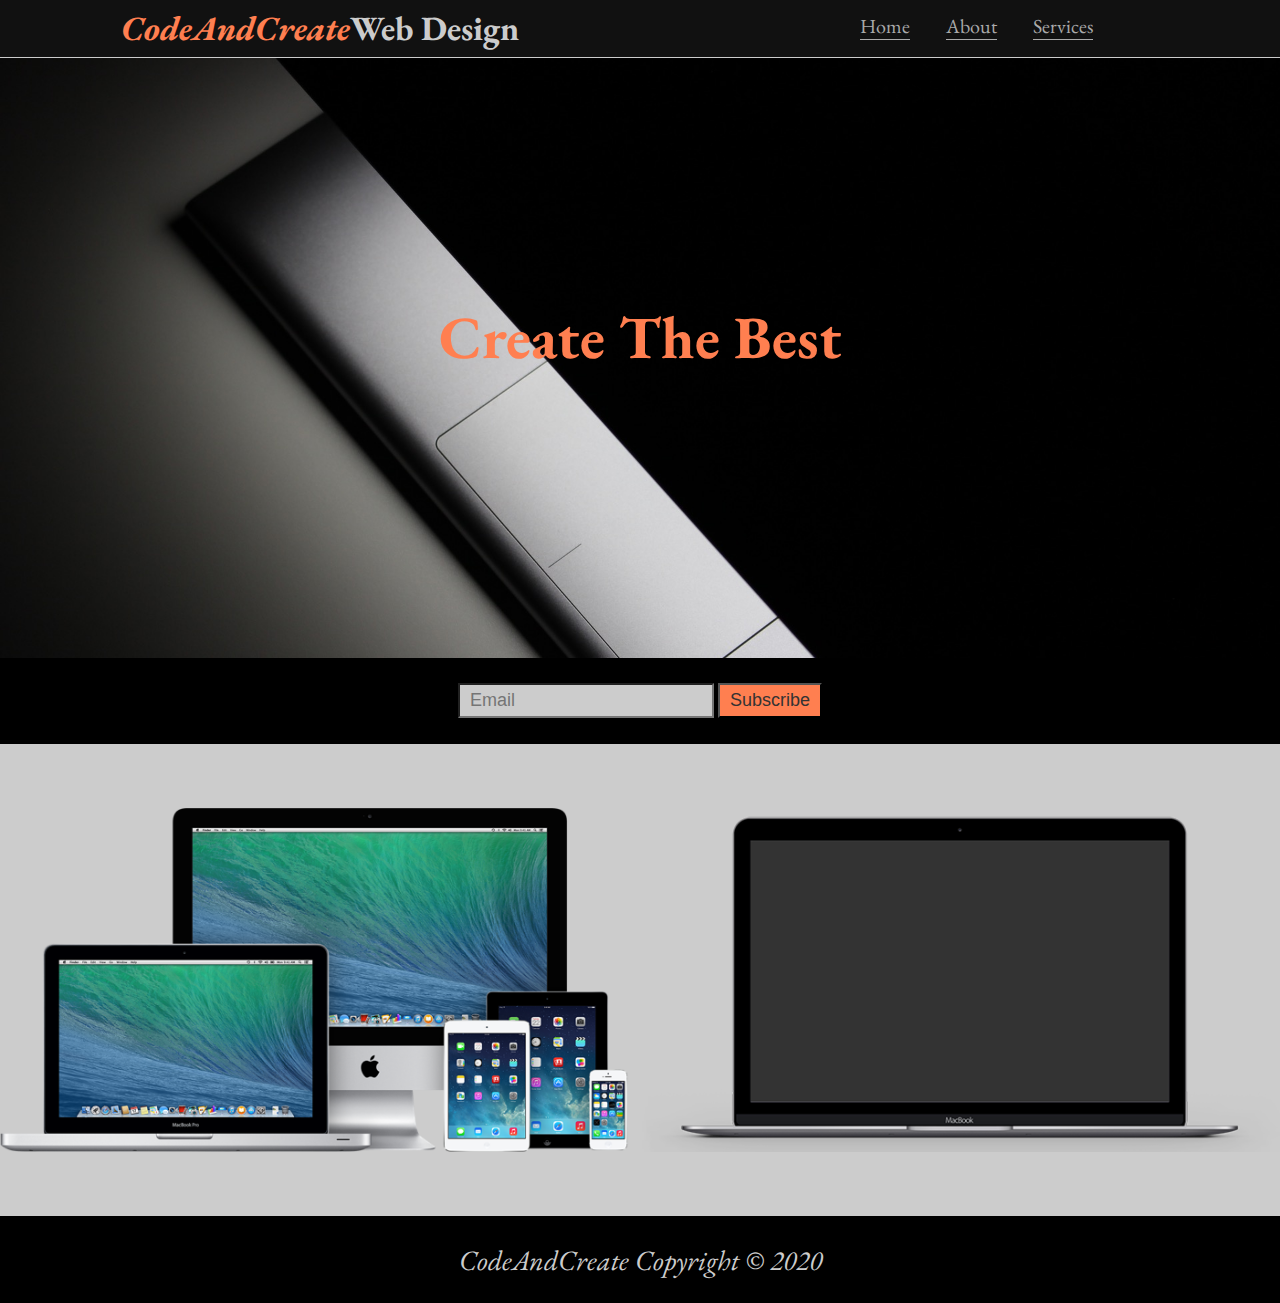
<file: Files/index.html>
<!DOCTYPE html>
<html lang="en">
<head>
    <meta charset="UTF-8">
    <meta name="viewport" content="width=device-width, initial-scale=1">  
    <title>Create The Best</title>
    <link rel="stylesheet" type="text/css" href="style.css">
    <link rel="title icon" type="image/png" href="images/title-icon.png"/>
    <link href="https://fonts.googleapis.com/css?family=EB+Garamond" rel="stylesheet"> 
</head>
<body>
    <div class="wrapper">
        <header>
            <div class="logo">
                <h1><span id="span1">CodeAndCreate</span><span id="span2">Web Design</span></h1>

            </div>
            <nav>
                <ul>
                    <li><a href="index.html" class="active">Home</a></li>
                    <li><a href="about.html" class="active">About</a></li>
                    <li><a href="services.html" class="active">Services</a></li>
                </ul>
            </nav>
        </header>
        <section class="first-section">
            <h2>Create The Best</h2>
        </section>
        <!--End First Section-->
        <section class="second-section">
            <form action="">
                <input type="email" placeholder="Email">
                <input type="submit" value="Subscribe">

            </form>
        </section>
        <!--End Second section-->

        <section class="third-section">
            <img src="images/img1.png">
            <img src="images/img2.png">
        </section>
        <!--End Third Section-->
        <footer>
            <p>CodeAndCreate Copyright &copy; 2020</p>
        </footer>
    </div>
</body>
</html>
</file>
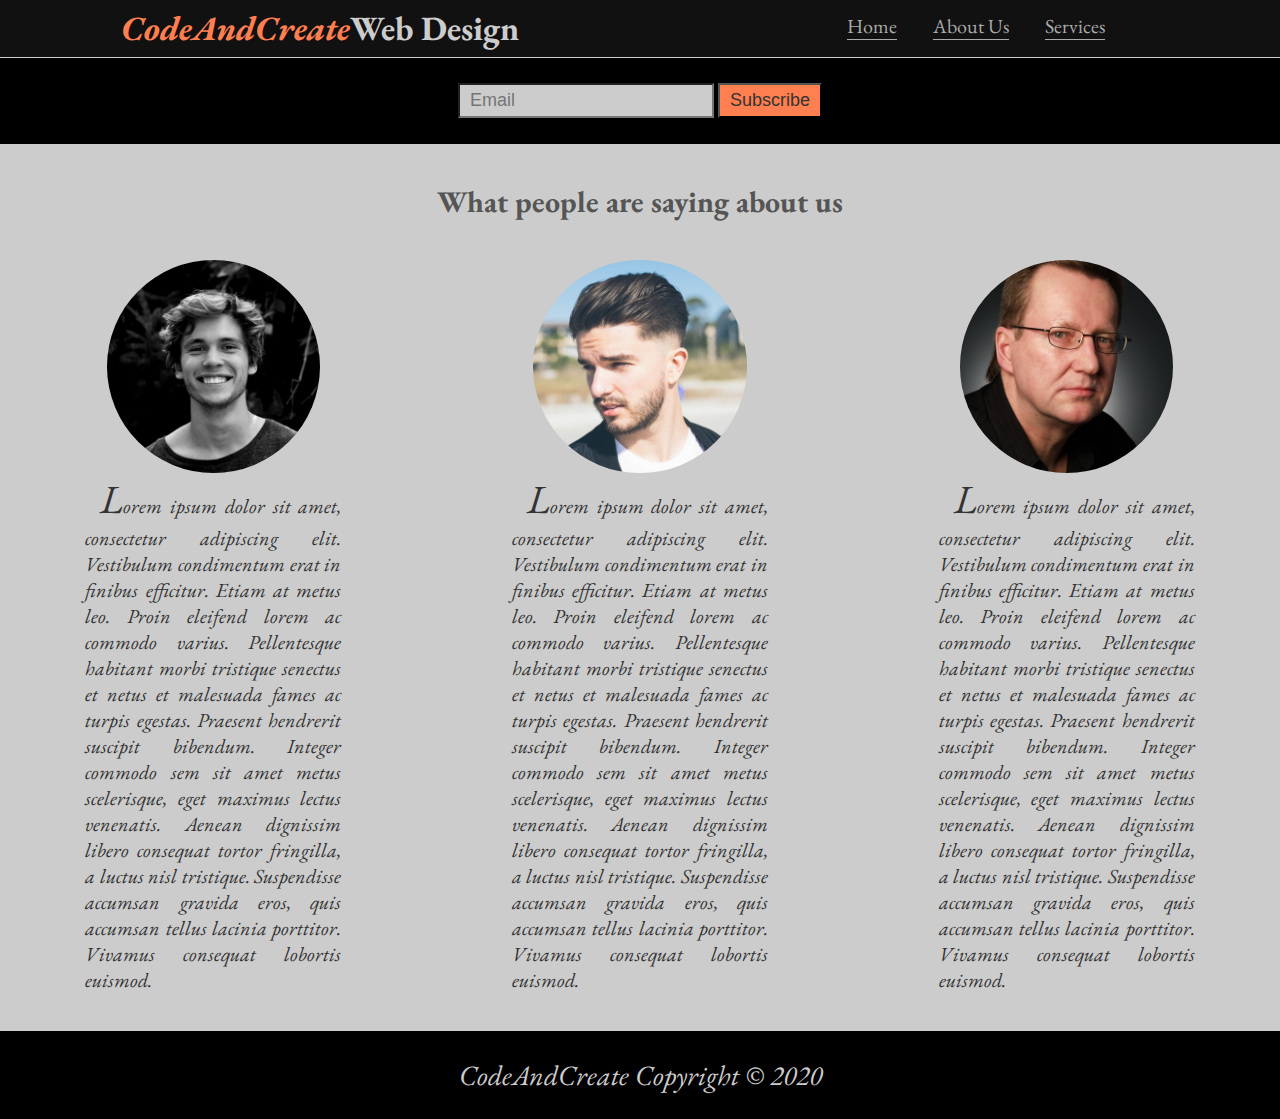
<file: Files/about.html>
<!DOCTYPE html>
<html lang="en">
<head>
    <meta charset="UTF-8">
    <meta name="viewport" content="width=device-width, initial-scale=1">  
    <title>Create The Best</title>
    <link rel="stylesheet" type="text/css" href="style.css">
    <link rel="title icon" type="image/png" href="images/title-icon.png"/>
    <link href="https://fonts.googleapis.com/css?family=EB+Garamond" rel="stylesheet"> 
</head>
<body>
    <div class="wrapper">
        <header>
            <div class="logo">
                <h1><span id="span1">CodeAndCreate</span><span id="span2">Web Design</span></h1>

            </div>
            <nav>
                <ul>
                    <li><a href="index.html" class="active">Home</a></li>
                    <li><a href="about.html" class="active">About Us</a></li>
                    <li><a href="services.html" class="active">Services</a></li>
                </ul>
            </nav>
        </header>
        
        <section class="second-section">
            <form action="">
                <input type="email" placeholder="Email">
                <input type="submit" value="Subscribe">

            </form>
        </section>
        <!--End Second section-->

       <section class="aboutus">
            <h2>What people are saying about us</h2>
            <div>
               <img src="images/person1.jpeg">
               <p>Lorem ipsum dolor sit amet, consectetur adipiscing elit. Vestibulum condimentum erat in finibus efficitur. Etiam at metus leo. Proin eleifend lorem ac commodo varius. Pellentesque habitant morbi tristique senectus et netus et malesuada fames ac turpis egestas. Praesent hendrerit suscipit bibendum. Integer commodo sem sit amet metus scelerisque, eget maximus lectus venenatis. Aenean dignissim libero consequat tortor fringilla, a luctus nisl tristique. Suspendisse accumsan gravida eros, quis accumsan tellus lacinia porttitor. Vivamus consequat lobortis euismod.</p>
            </div>
            <div>
                <img src="images/person2.jpeg">
                <p>Lorem ipsum dolor sit amet, consectetur adipiscing elit. Vestibulum condimentum erat in finibus efficitur. Etiam at metus leo. Proin eleifend lorem ac commodo varius. Pellentesque habitant morbi tristique senectus et netus et malesuada fames ac turpis egestas. Praesent hendrerit suscipit bibendum. Integer commodo sem sit amet metus scelerisque, eget maximus lectus venenatis. Aenean dignissim libero consequat tortor fringilla, a luctus nisl tristique. Suspendisse accumsan gravida eros, quis accumsan tellus lacinia porttitor. Vivamus consequat lobortis euismod.</p>
            </div>
            <div>
                <img src="images/person3.jpeg">
                <p>Lorem ipsum dolor sit amet, consectetur adipiscing elit. Vestibulum condimentum erat in finibus efficitur. Etiam at metus leo. Proin eleifend lorem ac commodo varius. Pellentesque habitant morbi tristique senectus et netus et malesuada fames ac turpis egestas. Praesent hendrerit suscipit bibendum. Integer commodo sem sit amet metus scelerisque, eget maximus lectus venenatis. Aenean dignissim libero consequat tortor fringilla, a luctus nisl tristique. Suspendisse accumsan gravida eros, quis accumsan tellus lacinia porttitor. Vivamus consequat lobortis euismod.</p>
            </div>
       </section>
        <footer>
            <p>CodeAndCreate Copyright &copy; 2020</p>
        </footer>
    </div>
</body>
</html>
</file>
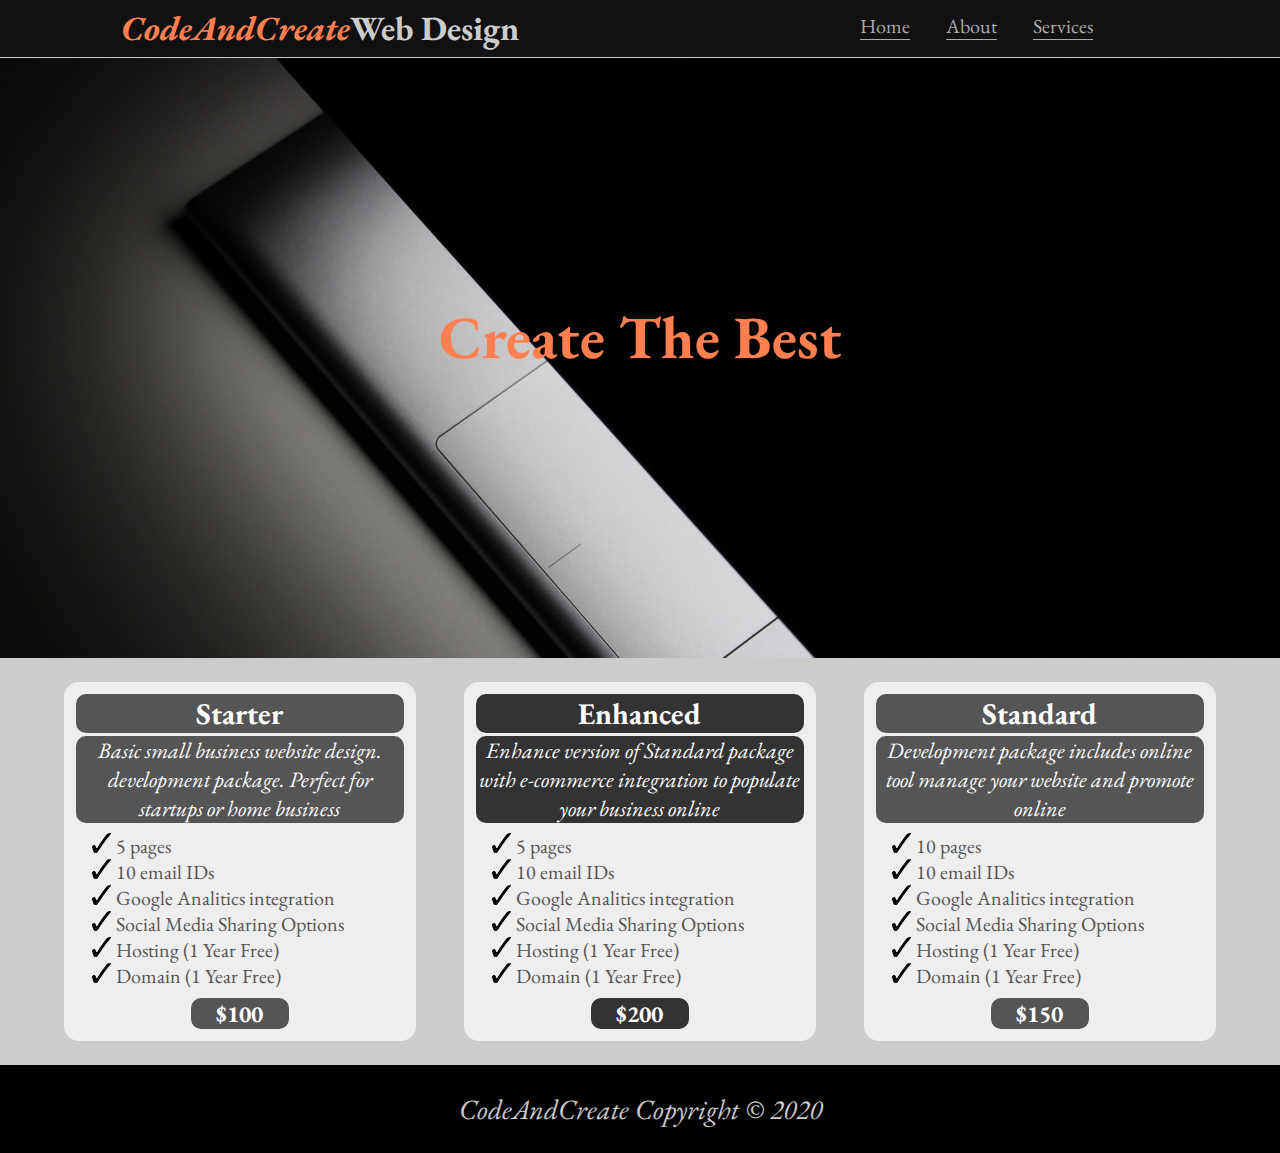
<file: Files/services.html>
<!DOCTYPE html>
<html lang="en">
<head>
    <meta charset="UTF-8">
    <meta name="viewport" content="width=device-width, initial-scale=1">  
    <title>Create The Best</title>
    <link rel="stylesheet" type="text/css" href="style.css">
    <link rel="title icon" type="image/png" href="images/title-icon.png"/>
    <link href="https://fonts.googleapis.com/css?family=EB+Garamond" rel="stylesheet"> 
</head>
<body>
    <div class="wrapper">
        <header>
            <div class="logo">
                <h1><span id="span1">CodeAndCreate</span><span id="span2">Web Design</span></h1>

            </div>
            <nav>
                <ul>
                    <li><a href="index.html" class="active">Home</a></li>
                    <li><a href="about.html" class="active">About</a></li>
                    <li><a href="services.html" class="active">Services</a></li>
                </ul>
            </nav>
        </header>
        <section class="first-section">
            <h2>Create The Best</h2>
        </section>
       
        </section>
        <!--End Second section-->

        <section class="services">
            <div class="starter">
                <h2>Starter</h2>
                <p>Basic small business website design. development package. Perfect for startups or home business</p>
                <ul>
                    <li>5 pages</li>
                    <li>10 email IDs</li>
                    <li>Google Analitics integration  </li>
                    <li>Social Media Sharing Options</li>
                    <li>Hosting (1 Year Free)</li>
                    <li>Domain (1 Year Free)</li>
               </ul>
               <h3>$100</h3>
            </div>
            <div class="enhanced">
                <h2>Enhanced</h2>
                <p>Enhance version of Standard package with e-commerce integration to populate your business online</p>
                <ul>
                    <li>5 pages</li>
                    <li>10 email IDs</li>
                    <li>Google Analitics  integration  </li>
                    <li>Social Media Sharing Options</li>
                    <li>Hosting (1 Year Free)</li>
                    <li>Domain (1 Year Free)</li>
                </ul>
                <h3>$200</h3>
            </div>
            <div class="standard">
                <h2>Standard</h2>
                <p>Development package includes online tool manage your website and promote online</p>
                <ul>
                    <li>10 pages</li>
                    <li>10 email IDs</li>
                    <li>Google Analitics  integration  </li>
                    <li>Social Media Sharing Options</li>
                    <li>Hosting (1 Year Free)</li>
                    <li>Domain (1 Year Free)</li>
                </ul>
                <h3>$150</h3>
            </div>
        </section>
        <footer>
            <p>CodeAndCreate Copyright &copy; 2020</p>
        </footer>
    </div>
</body>
</html>
</file>
<file: Files/style.css>
* {
    margin: 0;
    padding: 0;
}
body {
    font-family: "EB Garamond", serif;
    font-size: 20px;
    background: #ccc;
}
.wrapper {
    width: 100%;
}
li {
    list-style: none;
}
a {
    text-decoration: none;
}
section::after {
    content:  " ";
    display: block;
    clear: both;
}

/* End Common Style */

header {
    background: #111;
    overflow: hidden;
    border-bottom: 1px solid #ccc;
}
header div.logo {
    width: 50%;
    float: left;
}
header nav {
    width: 50%;
    float: right;
}
header div.logo h1 {
    text-align: center;
    font-size: 170%;
    margin: 1%;
}
header div.logo h1 #span1 {
    color: #ff7f50;
    font-style: italic;
}
header div.logo h1 #span2 {
    color: #ccc;
}
header nav ul li a {
    color: #aaa;
    
}
header nav ul {
    width: 100%;
    margin: 2% auto;
    text-align: center;
}
header nav ul li {
    margin-left:  5%;
    display: inline;
}
header nav ul li a:hover {
    color: #fff;
}
header nav ul li a.active {
    border-bottom: 1px solid #aaa;
}
/* End header */

section.first-section {
    position: relative;
    min-height: 600px;
    background: url(images/bg.jpg) no-repeat 30% 10%;
    background-size: cover;
}
section.first-section h2 {
    width: 40%;
    position: absolute;
    left: 30%;
    top: 40%;
    text-align: center;
    color: #ff7f50;
    font-size: 300%;
}
/* End First Section*/
section.second-section {
    background: #000;

}
section.second-section form {
    text-align: center;
}
section.second-section form input {
    padding: 5px 10px;
    margin: 2% 0;
    font-size: 90%;
}
section.second-section form input[type="email"] {
    background: #ccc;
}
section.second-section form input[type="email"]:focus {
    background: #ccc;
}
section.second-section form input[type="submit"] {
    background: #ff7f50;
    color: #333;
}
section.second-section form input[type="submit"]:hover {
    background: #d4d20d;
   
}
/* End Second Section */

section.third-section img {
    width: 50%;
    float: left;
    padding: 5% 0;
    background: #ccc;
}
footer {
    background: #000;

}
footer p {
    text-align: center;
    padding: 2% 0;
    font-style: italic;
    font-size: 140%;
    color: #ccc;
}
/* Start About Us */

section.aboutus {
    padding: 3% 0;
}
section.aboutus h2 {
    text-align: center;
    margin-bottom: 3%;
    color: #555;
}
section.aboutus div {
    width: 33.3333%;
    float: left;
}
section.aboutus div img {
    width: 50%;
    margin: auto;
    display: block;
    border-radius: 50%;
}
section.aboutus div p {
    width: 60%;
    margin: auto;
    text-indent: 15px;
    text-align: justify;
    font-style: italic;
    color: #333;
}
section.aboutus p::first-letter {
    font-size: 200%;
}

/* Start Services */
section.services {
    max-width: 1200px;
    margin: auto;
}
section.services div {
    width: 27.3333%;
    max-width: 350px;
    min-height: 300px;
    margin: 2%;
    float: left;
    background-color: #eee;
    padding: 1%;
    border-radius: 15px;
}
section.services div h2 {
    text-align: center;
    margin-bottom: 3px;
    color: #fff;
    border-radius: 10px;
}
section.services div p {
    text-align: center;
    font-size: 110%;
    border-radius: 10px;
    color: #fff;
    font-style: italic;
}
section.services div ul {
    width: 90%;
    margin: 3% auto;
    color: #555;
}
section.services div ul li:before {
    content: url(images/check.png);
    margin-right: 5px;
}
section.services div h3 {
    width: 30%;
    margin: auto;
    text-align: center;
    border-radius: 10px;
    color: #fff;
}
section.services div.starter h2,
section.services div.starter p, 
section.services div.starter h3 {
    background: #555;
}
section.services div.enhanced h2,
section.services div.enhanced p,
section.services div.enhanced h3 {
    background: #333;
}
section.services div.standard h2,
section.services div.standard p,
section.services div.standard h3{
    background: #555;
}

/* Responsive */

@media only screen and (max-width: 768px) {
    body {
        font-size: 18px;
    }
    header div.logo {
        width: 100%;
        float: none;
    }
    header nav {
        width: 100%;
        float: none;
    }
    header nav ul li:first-child {
        margin-left: 0;
    }
    /* End navigation */

    section.second-section form input {
        padding: 2px 4px;
    }
    /* End second section */

    section.third-section img {
        width: 100%;
        float: none;
        display: block;
    }
    /* End third section */

    footer p {
        font-size: 120%;
    }
    /* End footer*/
    /* End Home */

    section.aboutus div {
        width: 100%;
        float: none;
    }
    section.aboutus div img {
        width: 90%;
        margin: 8% auto 2% auto;
    }
    section.aboutus div p {
        width: 90%;
    }
    /* End About Us */

    section.services div {
        width: 90%;
        margin: 40% auto 2% auto;
        float: none;
    }
    /* End Services */

}

@media only screen and (max-width: 1024px) and (min-width: 769px) {
    header nav ul li:first-child {
        margin-left: 0;
    }
    section.aboutus {
        padding: 5% 0;
    }
    section.aboutus div img {
        width: 90%;
    }
    section.aboutus div p {
        width: 90%;
    }
    section.services div {
        width: 31.333%;
        margin: 1%;
        padding: 0;
    }
    section.services div ul {
        width: 100%;
    }
}
</file>
